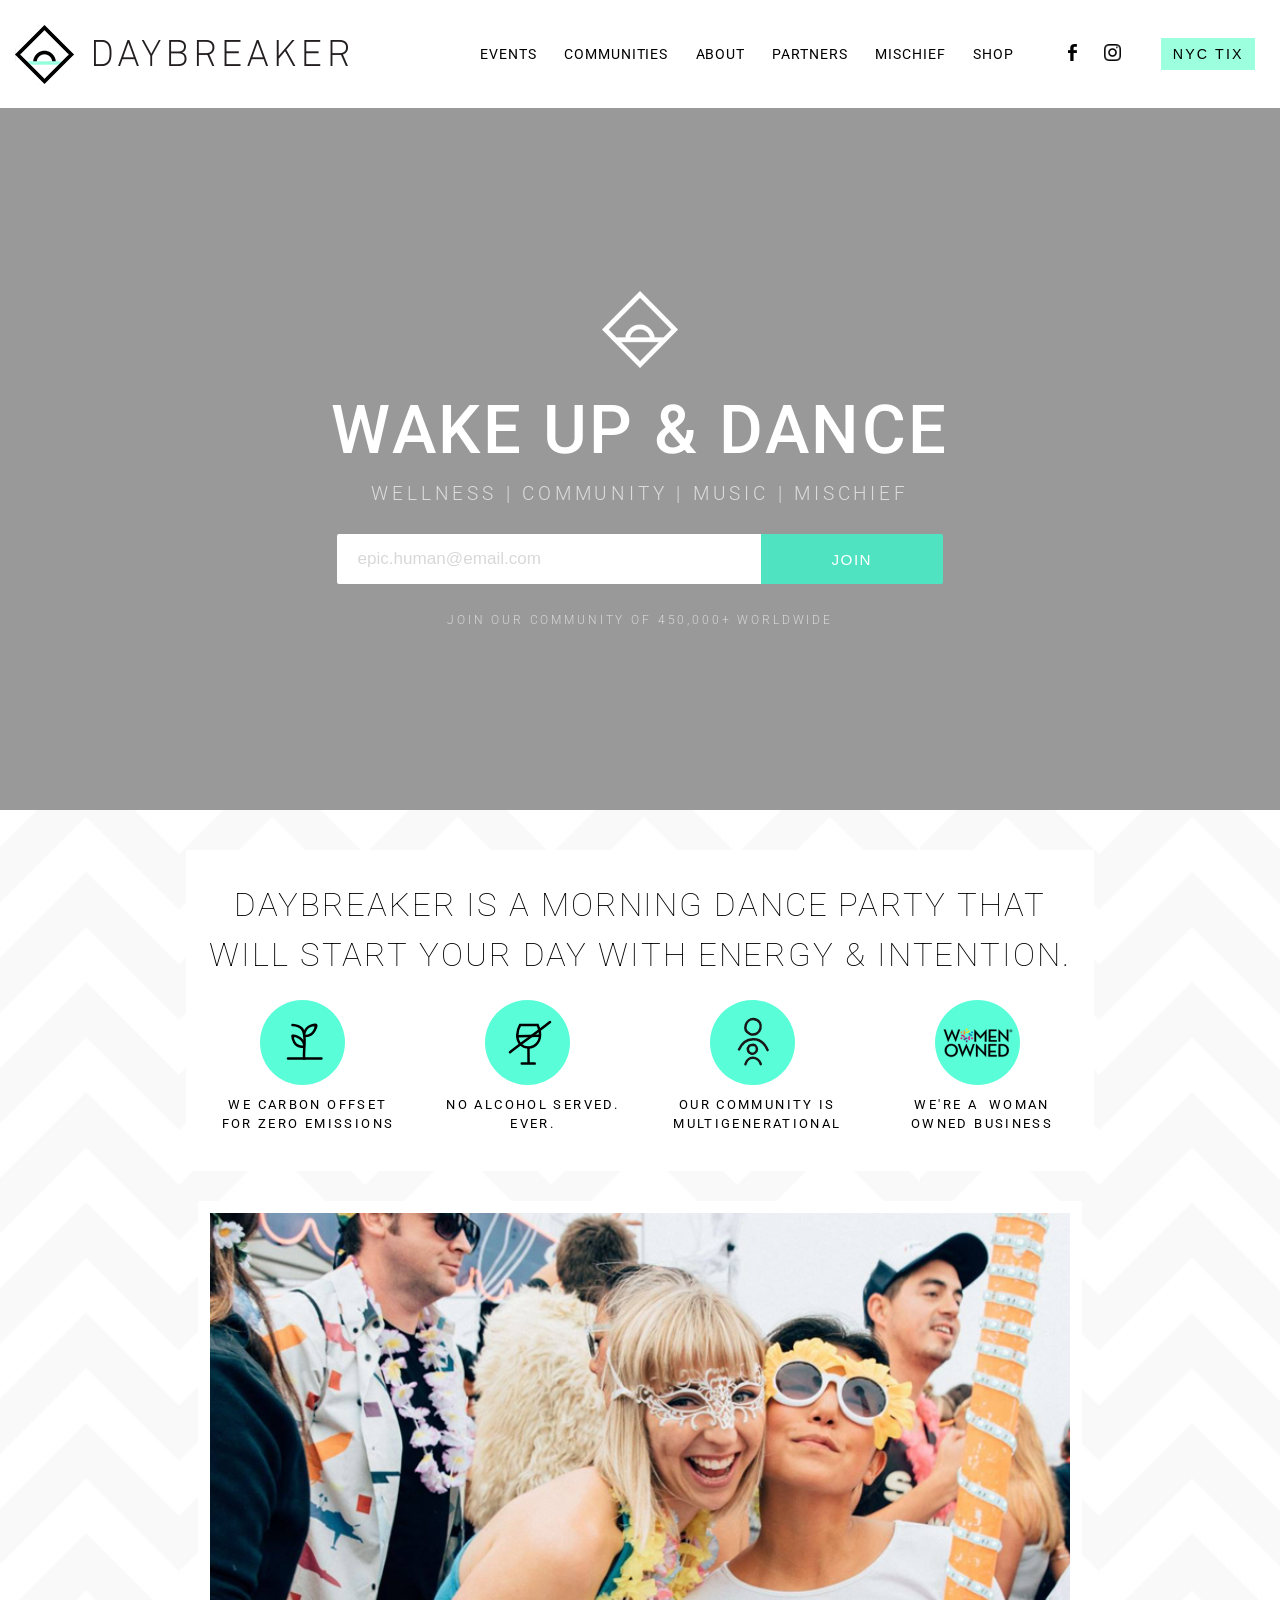
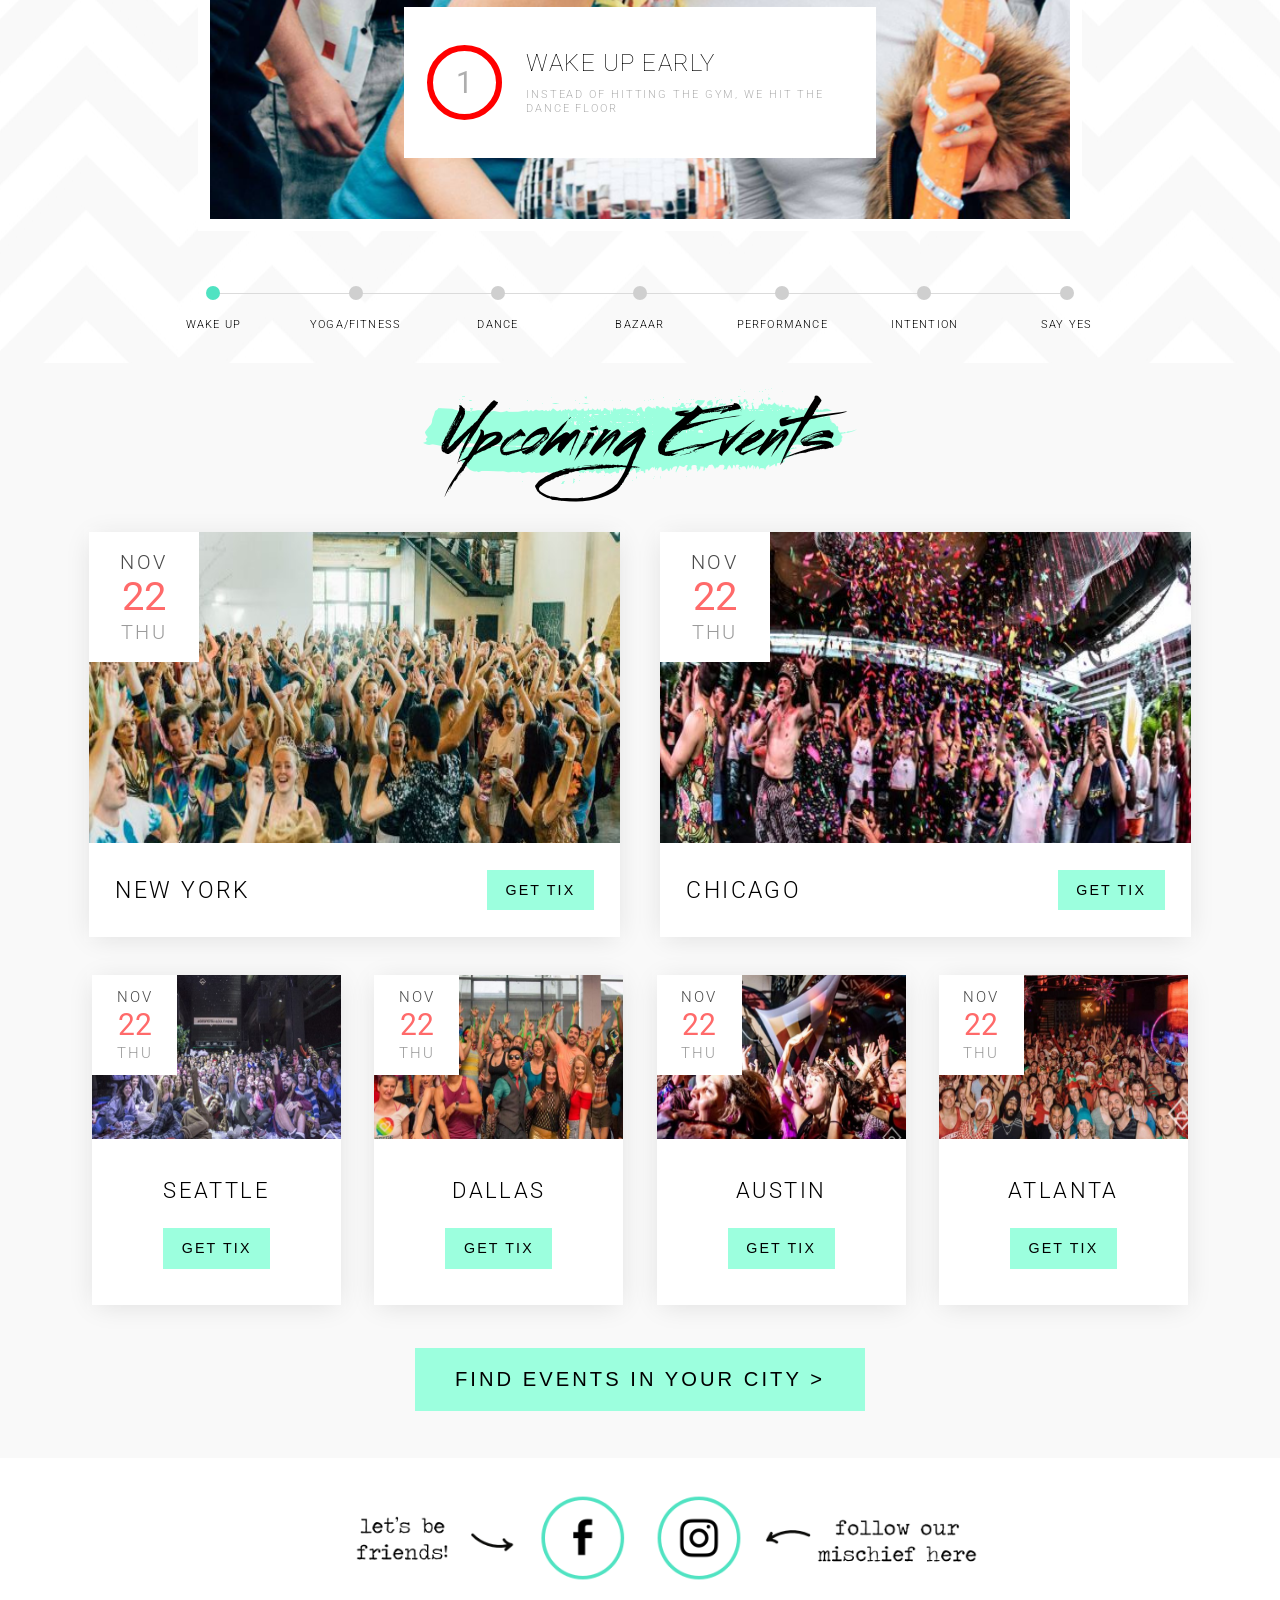
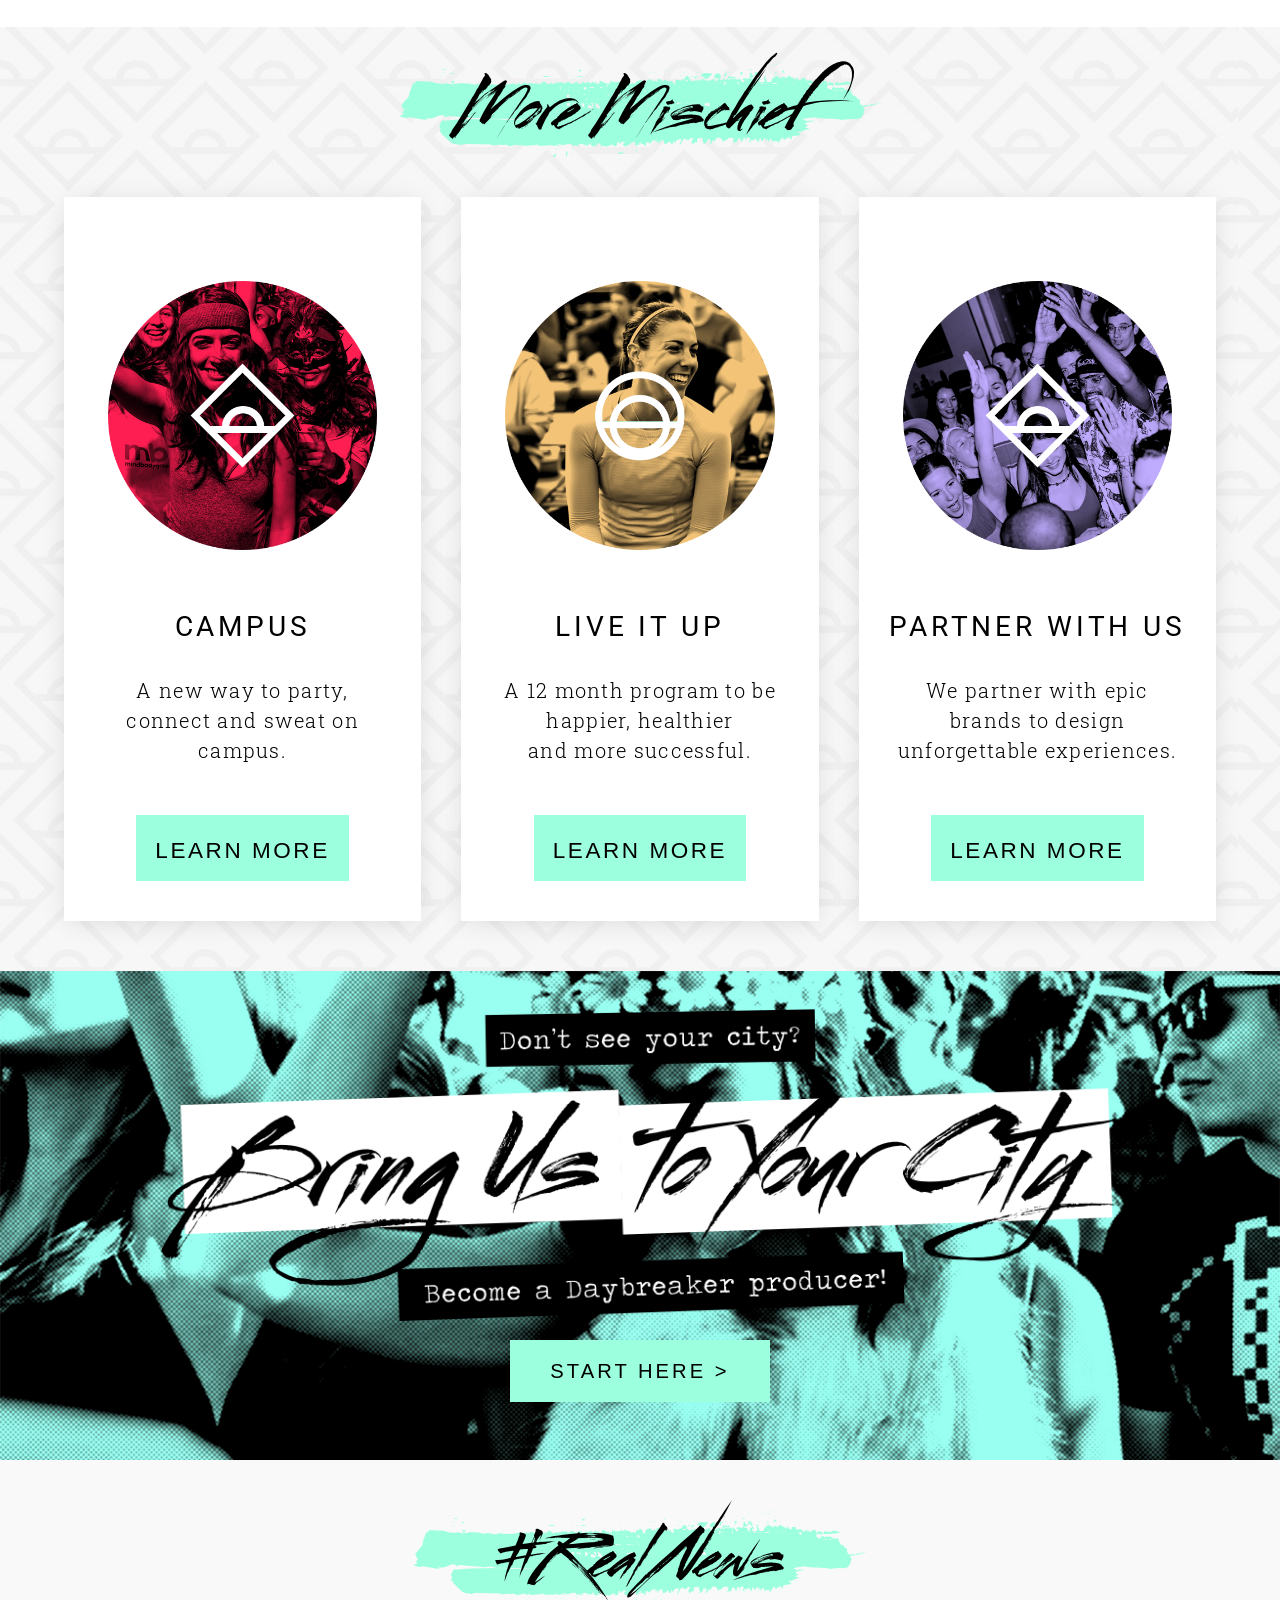
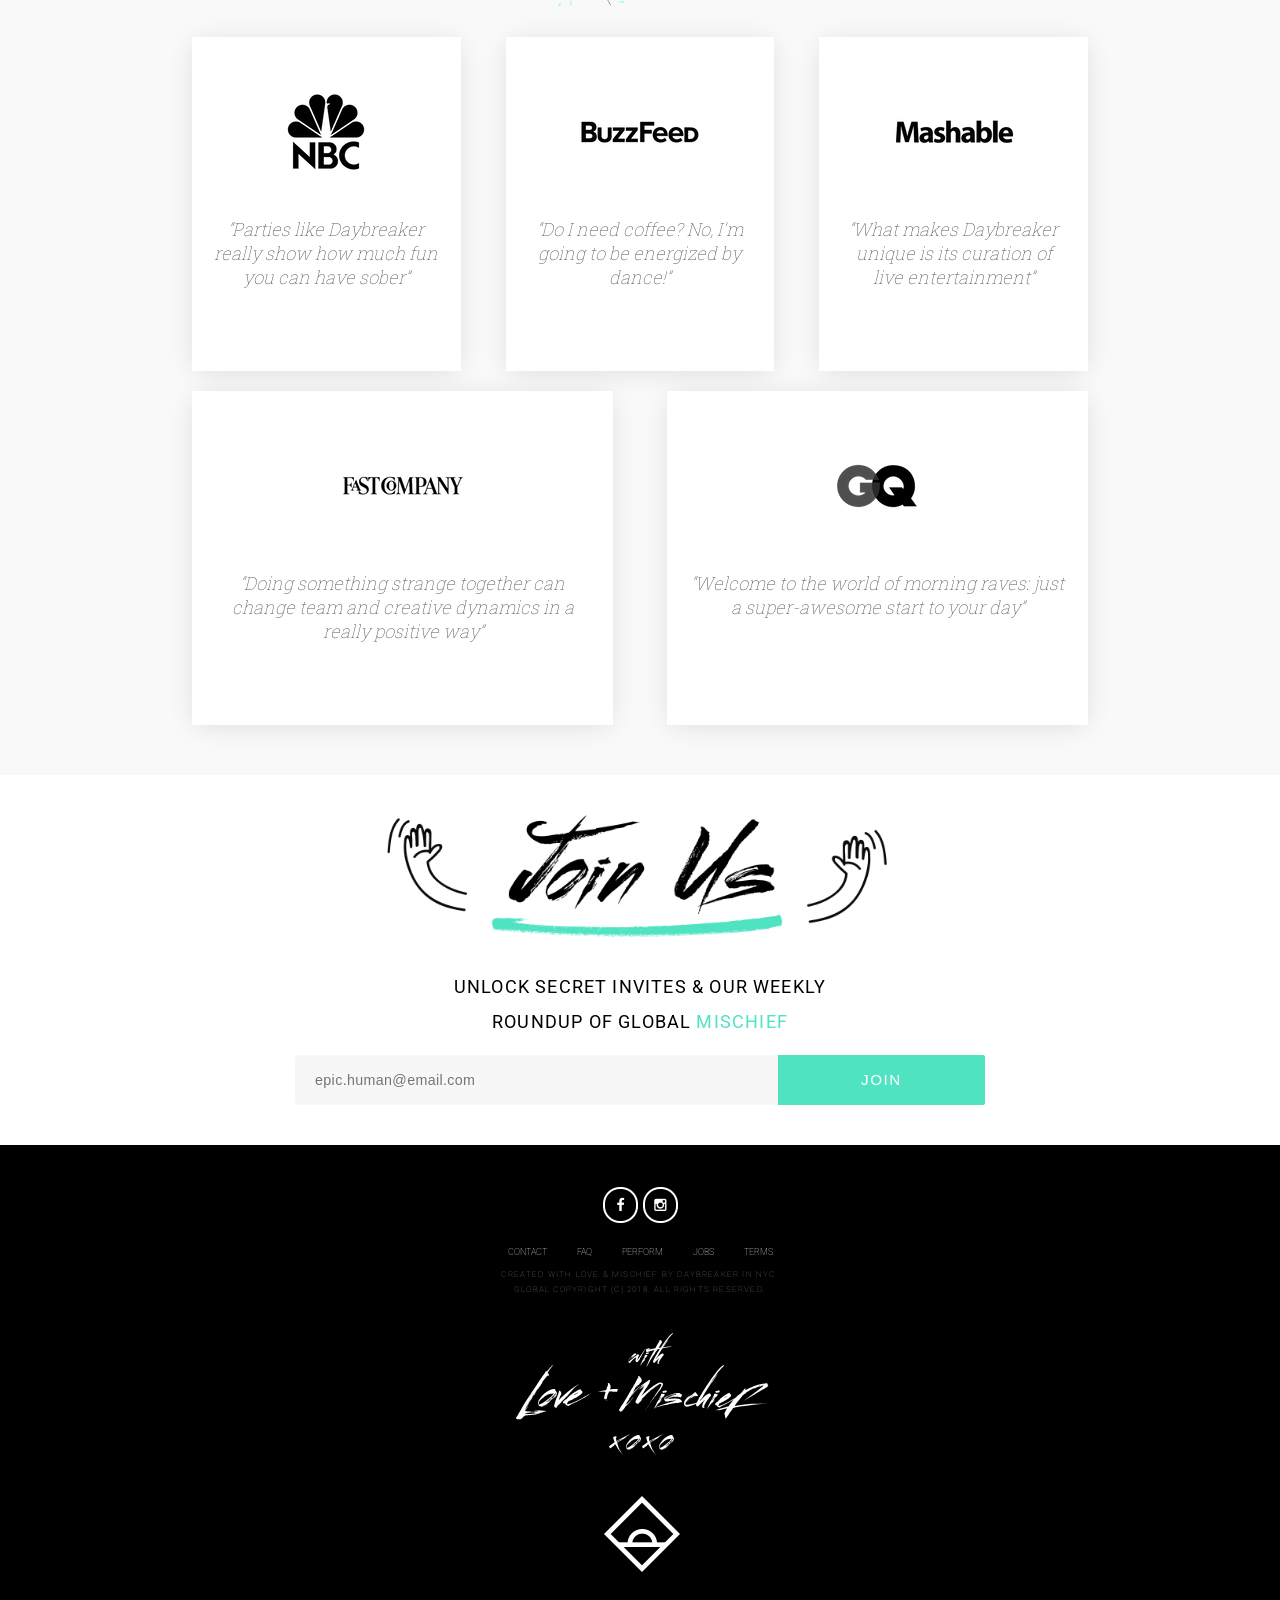
<file: index.html>
<!doctype html>
<html lang="en">
<head>
    <meta charset="UTF-8">
    <meta name="viewport"
          content="width=device-width, user-scalable=no, initial-scale=1.0, maximum-scale=1.0, minimum-scale=1.0">
    <meta http-equiv="X-UA-Compatible" content="ie=edge">
    <title>Home - DAYBREAKER</title>
    <link rel="stylesheet" href="css/rahman-reset.css">
    <link rel="stylesheet" href="css/all.css">
    <link rel="stylesheet" type="text/css" href="slick/slick.css"/>
    <link rel="stylesheet" type="text/css" href="slick/slick-theme.css"/>
    <link rel="stylesheet" href="css/index.css">
    <link rel="stylesheet" href="css/idxevents.css">
    <link rel="stylesheet" href="css/utils.css">
    <link href="https://fonts.googleapis.com/css?family=Roboto:100,100i,300,300i,400,400i,500,500i,700,700i,900,900i" rel="stylesheet">
    <link href="https://fonts.googleapis.com/css?family=Roboto+Slab:100,300,400" rel="stylesheet">
    <link rel="stylesheet" href="css/responsive.css">

    <!--Insert JQuery for nicer syntax and also to handle the slick slider slideshow -->
    <script type="text/javascript" src="jquery-3.3.1.js"></script>
    <script>
        // Queue up the necessary materials for the carousel
        $(document).ready(function(){
            $('.experience-slider').slick({
                autoplay: true,
                arrows: true,
                prevArrow: '<span class="prev"></span>',
                nextArrow: '<span class="next"></span>',
                dots: true
            });
            $('ul.slick-dots li:nth-child(1)').append("<p>Wake&nbsp;Up</p>");
            $('ul.slick-dots li:nth-child(2)').append("<p>Yoga/Fitness</p>");
            $('ul.slick-dots li:nth-child(3)').append("<p>Dance</p>");
            $('ul.slick-dots li:nth-child(4)').append("<p>Bazaar</p>");
            $('ul.slick-dots li:nth-child(5)').append("<p>Performance</p>");
            $('ul.slick-dots li:nth-child(6)').append("<p>Intention</p>");
            $('ul.slick-dots li:nth-child(7)').append("<p>Say&nbsp;Yes</p>");
        });
    </script>
    <script>
        // Add hover swapping to the images under "Let's Be Friends"
        $(document).ready(function(){
            $(".ftr-fb-ico").hover(function() {
                $(this).attr("src","assets/img/fb-ftr-ico-hover.png");
            }, function() {
                $(this).attr("src", "assets/img/fb-ftr-ico.png");
            });
            $(".ftr-ig-ico").hover(function() {
                $(this).attr("src","assets/img/ig-ftr-ico-hover.png");
            }, function() {
                $(this).attr("src", "assets/img/ig-ftr-ico.png");
            });
        });
    </script>
    <script>
        // Add hover swapping to the FB and Insta icons in the footer
        $(document).ready(function(){
            $(".fb-desktop-swap").hover(function() {
                $(this).attr("src","assets/img/fb-hover.png");
            }, function() {
                $(this).attr("src", "assets/img/fb.png");
            });
            $(".ig-desktop-swap").hover(function() {
                $(this).attr("src","assets/img/ig-hover.png");
            }, function() {
                $(this).attr("src", "assets/img/ig.png");
            });
        });
    </script>
</head>
<body>
    <header>
        <img class="header-logo" src="assets/img/daybreaker-logo-full.gif" alt="DAYBREAKER">
        <div class="header-right-container">
            <nav>
                <ul>
                    <li><a href="https://frahman5.github.io/daybreaker-mock/">EVENTS</a></li>
                    <li><a href="https://frahman5.github.io/daybreaker-mock/">COMMUNITIES</a></li>
                    <li><a href="https://frahman5.github.io/daybreaker-mock/">ABOUT</a></li>
                    <li><a href="https://frahman5.github.io/daybreaker-mock/">PARTNERS</a></li>
                    <li><a href="https://frahman5.github.io/daybreaker-mock/">MISCHIEF</a></li>
                    <li><a href="https://frahman5.github.io/daybreaker-mock/">SHOP</li>
                    <li class="header-nav-social-icon"><a href="https://frahman5.github.io/daybreaker-mock/"><img src="assets/img/social-fb-black.png" alt="Facebook Link"></a></li>
                    <li class="header-nav-social-icon"><a href="https://frahman5.github.io/daybreaker-mock/"><img src="assets/img/social-insta-black.png" alt="Instagram Link"></a></li>
                </ul>
            </nav>
            <button><a href="https://frahman5.github.io/daybreaker-mock/">Nyc Tix</a></button>
            <img id="header-mobile-menu" src="assets/img/hamburger_icon_3.png" alt="MENU">
        </div>
    </header>
    <section class="idx-hero p-rel">
         <!--Background video/image -->
        <video muted autoplay="autoplay" title="daybrkr"  loop="loop">
            <source src="https://www.daybreaker.com/wp-content/themes/dybrkr/video/dybrkr.mp4" type="video/mp4">
        </video>
         <!--Splash content -->
        <main class="row-center-center-wrap-flexbox">
            <div class="blk-overlay"></div>
            <div class="splash-container uppercase col-center-center-wrap-flexbox">
                <img src="assets/img/logo-white.png" alt="Daybreaker Logo White">
                <h1>Wake&nbsp;up &&nbsp;dance</h1>
                <h2 id="splashh2">Wellness&nbsp;<span class="splash-h2-vertbar">|</span>&nbsp;Community&nbsp;<span id="splashdetail1break"><br></span><span class="splash-h2-vertbar" id="splashdetailverticalbar">|</span>&nbsp;Music&nbsp;<span class="splash-h2-vertbar">|</span>&nbsp;Mischief</h2>
                <form action="" class="idx-newsletter-form">
                    <input type="email" class="idx-newsletter-form-email idx-hero-newsletter-form-email" title="Enter your email please :)" placeholder="epic.human@email.com">
                    <input type="submit" value="JOIN" class="idx-newsletter-form-btn">
                </form>
                <h3>Join our community of 450,000+ worldwide</h3>
            </div>
        </main>
    </section>
    <section class="slider-section">
        <div class="experience-text">
            <h2>DAYBREAKER&nbsp;IS&nbsp;A&nbsp;MORNING DANCE&nbsp;PARTY&nbsp;THAT WILL&nbsp;START&nbsp;YOUR&nbsp;DAY&nbsp;WITH ENERGY&nbsp;&&nbsp;INTENTION.
            </h2>
            <ul class="experience-text-list">
                <li class="experience-text-list-item">
                    <img src="assets/img/carbon-emissions.svg" alt="">
                    <p>We&nbsp;carbon&nbsp;offset<br>for&nbsp;zero&nbsp;emissions</p>
                </li>
                <li class="experience-text-list-item">
                    <img src="assets/img/noalcoholservedever.svg" alt="">
                    <p>No&nbsp;alcohol&nbsp;served.<br>ever.</p>
                </li>
                <li class="experience-text-list-item">
                    <img src="assets/img/multigenerationalcommunity.svg" alt="">
                    <p>Our&nbsp;community&nbsp;is<br>multigenerational</p>
                </li>
                <li class="experience-text-list-item">
                    <img src="assets/img/womanownedbusiness.png" alt="">
                    <p>We're&nbsp;a&nbsp&nbsp;woman<br>owned&nbsp;business</p>
                </li>
                </div>
            </ul>
        </div>
        <div class="experience-slider">
            <div class="slide">
                <div class="slider-img" id="slide1">
                    <div class="slider-detail">
                        <div class="slider-number">1</div>
                        <div class="slider-content-right">
                            <div class="slider-title">Wake up Early</div>
                            <div class="slider-subtext">Instead&nbsp;of&nbsp;hitting&nbsp;the gym, we hit the dance floor</div>
                        </div>
                    </div>
                </div>
            </div>
            <div class="slide">
                <div class="slider-img" id="slide2">
                    <div class="slider-detail">
                        <div class="slider-number">2</div>
                        <div class="slider-content-right">
                            <div class="slider-title">Yoga Pregame</div>
                            <div class="slider-subtext">1-HR Deep House Yoga or a heart-pumping workout</div>
                        </div>
                    </div>
                </div>
            </div>
            <div class="slide">
                <div class="slider-img" id="slide3">
                    <div class="slider-detail">
                        <div class="slider-number">3</div>
                        <div class="slider-content-right">
                            <div class="slider-title">Epic Dance Party</div>
                            <div class="slider-subtext">Main Event = 2-HR Dance party with epic surprises</div>
                        </div>
                    </div>
                </div>
            </div>
            <div class="slide">
                <div class="slider-img" id="slide4">
                    <div class="slider-detail">
                        <div class="slider-number">4</div>
                        <div class="slider-content-right">
                            <div class="slider-title">Free&nbsp;bevs &&nbsp;Bites</div>
                            <div class="slider-subtext">Coffee, healthy juices, & breakfast treats--no booze :)</div>
                        </div>
                    </div>
                </div>
            </div>
            <div class="slide">
                <div class="slider-img" id="slide5">
                    <div class="slider-detail">
                        <div class="slider-number">5</div>
                        <div class="slider-content-right">
                            <div class="slider-title">Secret&nbsp;Concert</div>
                            <div class="slider-subtext">Soul&nbsp;moving&nbsp;performance by local artists</div>
                        </div>
                    </div>
                </div>
            </div>
            <div class="slide">
                <div class="slider-img" id="slide6">
                    <div class="slider-detail">
                        <div class="slider-number">6</div>
                        <div class="slider-content-right">
                            <div class="slider-title">Set Intentions</div>
                            <div class="slider-subtext">Together, we share an intention and leave connected</div>
                        </div>
                    </div>
                </div>
            </div>
            <div class="slide">
                <div class="slider-img" id="slide7">
                    <div class="slider-detail">
                        <div class="slider-number">7</div>
                        <div class="slider-content-right">
                            <div class="slider-title">Keep saying yes</div>
                            <div class="slider-subtext">See what happens when you keep showing up</div>
                        </div>
                    </div>
                </div>
            </div>
        </div>
    </section>
    <section class="home-events">
        <img class="title-image" src="assets/img/homepage-upcoming-events-header.png" alt="Upcoming Events">
        <div class="home-events-container">
            <div class="large-home-event">
                <div class="card-shadow white-card card-grower p-rel">
                    <div class="box-date events-date-floater">
                        <span class="month-color">Nov</span>
                        <strong class="date-number-color">22</strong>
                        <span class="day-color">Thu</span>
                    </div>
                    <img class="home-events-white-card-image" src="assets/img/upcoming-events-homepage-large-1.jpg" alt="">
                    <div class="card-section text-center city-text-2">
                        <h4 class="city-text">New York</h4>
                        <button><a href="https://frahman5.github.io/daybreaker-mock/">GET TIX</a></button>
                    </div>
                </div>
            </div>
            <div class="large-home-event">
                <div class="card-shadow white-card card-grower p-rel">
                    <div class="box-date events-date-floater">
                        <span class="month-color">Nov</span>
                        <strong class="date-number-color">22</strong>
                        <span class="day-color">Thu</span>
                    </div>
                    <img class="home-events-white-card-image" src="assets/img/upcoming-events-homepage-large-2.jpg" alt="">
                    <div class="card-section text-center city-text-2">
                        <h4 class="city-text">Chicago</h4>
                        <button><a href="https://frahman5.github.io/daybreaker-mock/">GET TIX</a></button>
                    </div>
                </div>
            </div>
            <div class="small-home-event">
                <div class="card-shadow white-card card-grower p-rel">
                    <div class="box-date events-date-floater">
                        <span class="month-color">Nov</span>
                        <strong class="date-number-color">22</strong>
                        <span class="day-color">Thu</span>
                    </div>
                    <img src="assets/img/upcoming-events-homepage-small-1.jpg" alt="" class="home-events-white-card-image">
                    <div class="card-section text-center city-text-2">
                        <h4 class="city-text">Seattle</h4>
                        <button><a href="https://frahman5.github.io/daybreaker-mock/">GET TIX</a></button>
                    </div>
                </div>
            </div>
            <div class="small-home-event">
                <div class="card-shadow white-card card-grower p-rel">
                    <div class="box-date events-date-floater">
                        <span class="month-color">Nov</span>
                        <strong class="date-number-color">22</strong>
                        <span class="day-color">Thu</span>
                    </div>
                    <img src="assets/img/upcoming-events-homepage-small-2.jpg" alt="" class="home-events-white-card-image">
                    <div class="card-section text-center city-text-2">
                        <h4 class="city-text">Dallas</h4>
                        <button><a href="https://frahman5.github.io/daybreaker-mock/">GET TIX</a></button>
                    </div>
                </div>
            </div>
            <div class="small-home-event">
                <div class="card-shadow white-card card-grower p-rel">
                    <div class="box-date events-date-floater">
                        <span class="month-color">Nov</span>
                        <strong class="date-number-color">22</strong>
                        <span class="day-color">Thu</span>
                    </div>
                    <img src="assets/img/upcoming-events-homepage-small-3.jpeg" alt="" class="home-events-white-card-image">
                    <div class="card-section text-center city-text-2">
                        <h4 class="city-text">Austin</h4>
                        <button><a href="https://frahman5.github.io/daybreaker-mock/">GET TIX</a></button>
                    </div>
                </div>
            </div>
            <div class="small-home-event">
                <div class="card-shadow white-card card-grower p-rel">
                    <div class="box-date events-date-floater">
                        <span class="month-color">Nov</span>
                        <strong class="date-number-color">22</strong>
                        <span class="day-color">Thu</span>
                    </div>
                    <img src="assets/img/upcoming-events-homepage-small-4.jpg" alt="" class="home-events-white-card-image">
                    <div class="card-section text-center city-text-2">
                        <h4 class="city-text">Atlanta</h4>
                        <button><a href="https://frahman5.github.io/daybreaker-mock/">GET TIX</a></button>
                    </div>
                </div>
            </div>
        </div>
        <button class="large-button"><a href="https://frahman5.github.io/daybreaker-mock/">Find&nbsp;events in&nbsp;your&nbsp;city&nbsp;></a></button>
    </section>
    <section class="lets-be-friends row-center-center-wrap-flexbox">
        <a href="https://frahman5.github.io/daybreaker-mock/"><img class="mobile-on" src="assets/img/fb-mobile.png" alt=""></a>
        <a href="https://frahman5.github.io/daybreaker-mock/"><img class="mobile-off fb-desktop-swap" src="assets/img/fb.png" alt=""></a>
        <a href="https://frahman5.github.io/daybreaker-mock/"><img class="mobile-on" src="assets/img/ig-mobile.png" alt=""></a>
        <a href="https://frahman5.github.io/daybreaker-mock/"><img class="mobile-off ig-desktop-swap" src="assets/img/ig.png" alt=""></a>
    </section>
    <section class="idx-more-mischief">
        <img class="title-image" src="assets/img/16-Homepage-More%20Mischef-Title-Full.png" alt="More Mischief">
        <div class="idx-mm-container">
            <div class="mm-horizontal-card card-shadow">
                <img src="assets/img/mm_partners_image.png" alt="">
                <div class="mm-horizontal-card-flex-right-container">
                    <h1 class="mm-card-title">Partner with Us</h1>
                    <h2 class="mm-card-subtitle">We partner with epic brands&nbsp;to&nbsp;design unforgettable experiences.</h2>
                    <button class="mm-card-button"><a href="https://frahman5.github.io/daybreaker-mock/">Learn more</a></button>
                </div>
            </div>
            <div class="mm-vert-card card-shadow">
                <img src="assets/img/more-mischief-campus-fix.png" alt="Campus Image">
                <h1 class="mm-card-title">Campus</h1>
                <h2 class="mm-card-subtitle">A new way to party, connect and sweat on campus.</h2>
                <button class="mm-card-button"><a href="https://frahman5.github.io/daybreaker-mock/">Learn more</a></button>
            </div>
            <div class="mm-vert-card card-shadow">
                <img src="assets/img/More-Mischief-Live-it-up_logo-fix.png" alt="Campus Image">
                <h1 class="mm-card-title">Live it Up</h1>
                <h2 class="mm-card-subtitle">A&nbsp;12&nbsp;month program&nbsp;to&nbsp;be happier,&nbsp;healthier and&nbsp;more successful.</h2>
                <button class="mm-card-button"><a href="https://frahman5.github.io/daybreaker-mock/">Learn more</a></button>
            </div>
            <div class="mm-vert-card card-shadow">
                <img src="assets/img/mm_partners_image.png" alt="">
                <h1 class="mm-card-title">Partner with Us</h1>
                <h2 class="mm-card-subtitle">We&nbsp;partner&nbsp;with&nbsp;epic brands&nbsp;to&nbsp;design unforgettable experiences.</h2>
                <button class="mm-card-button"><a href="https://frahman5.github.io/daybreaker-mock/">Learn more</a></button>
            </div>
        </div>
    </section>
    <section class="idx-bring-us-to-your-city">
        <img class="title-image" src="assets/img/bring-us-to-your-city.png" alt="">
        <button class="large-button"><a href="https://frahman5.github.io/daybreaker-mock/">Start Here > </a></button>
    </section>
    <section class="idx-real-news">
        <img src="assets/img/index-real-news-title-image.png" alt="" class="title-image">
        <div class="idx-rn-container">
            <div class="rn-row-1-card card-shadow">
                <img class="rn-card-image" src="assets/img/nbc-logo.png" alt="">
                <blockquote class="rn-card-bq">Parties like Daybreaker really show how much fun you can have sober</blockquote>
            </div>
            <div class="rn-row-1-card card-shadow">
                <img class="rn-card-image" src="assets/img/buzzfeed-logo.png" alt="">
                <blockquote class="rn-card-bq">Do I need coffee? No, I'm going to be energized by dance!</blockquote>
            </div>
            <div class="rn-row-1-card card-shadow">
                <img class="rn-card-image" src="assets/img/mashable-logo.png" alt="">
                <blockquote class="rn-card-bq">What makes Daybreaker unique is its curation of live entertainment</blockquote>
            </div>
            <div class="rn-row-2-card card-shadow">
                <img class="rn-card-image" src="assets/img/fast-company.png" alt="">
                <blockquote class="rn-card-bq">Doing something strange together can change team and creative dynamics in a really positive way</blockquote>
            </div>
            <div class="rn-row-2-card card-shadow">
                <img class="rn-card-image" src="assets/img/gq-logo.png" alt="">
                <blockquote class="rn-card-bq">Welcome to the world of morning raves: just a super-awesome start to your day</blockquote>
            </div>
        </div>
    </section>
    <section class="idx-join-us">
        <div class="pre-ftr-container">
            <img class="title-image" src="assets/img/join-us.png" alt="">
            <p>Unlock&nbsp;secret&nbsp;invites&nbsp;&&nbsp;our&nbsp;weekly<br>roundup&nbsp;of&nbsp;global&nbsp;<span>mischief</span></p>
            <form action="" class="idx-newsletter-form">
                <input type="email" class="idx-newsletter-form-email idx-preftr-newsletter-form-email" title="Enter your email please :)" placeholder="epic.human@email.com">
                <input type="submit" value="JOIN" class="idx-newsletter-form-btn">
            </form>
        </div>
    </section>
    <footer>
        <div class="ftr-flex-container">
            <div class="ftr-social-icons">
                <a href="https://frahman5.github.io/daybreaker-mock/"><img src="assets/img/fb-ftr-ico.png" alt="" class="ftr-fb-ico"></a>
                <a href="https://frahman5.github.io/daybreaker-mock/"><img src="assets/img/ig-ftr-ico.png" alt="" class="ftr-ig-ico"></a>
            </div>
            <ul class="ftr-nav">
                <li>Contact</li>
                <li>FAQ</li>
                <li>Perform</li>
                <li>Jobs</li>
                <li>Terms</li>
            </ul>
            <p>Created&nbsp;with&nbsp;love&nbsp;&&nbsp;mischief&nbsp;by&nbsp;daybreaker&nbsp;in&nbsp;nyc.<br>Global&nbsp;copyright&nbsp;(c)&nbsp;2018.&nbsp;All&nbsp;Rights&nbsp;Reserved.</p>
            <img class="ftr-logo-1" src="assets/img/footer-logo-1.png" alt="">
            <img class="ftr-logo-2" src="assets/img/footer-logo-2.png" alt="">
        </div>
    </footer>

    <!--Insert slick.js library to handle slider in "slider-section"-->
    <script type="text/javascript" src="slick/slick.js"></script>
</body>
</html>
</file>
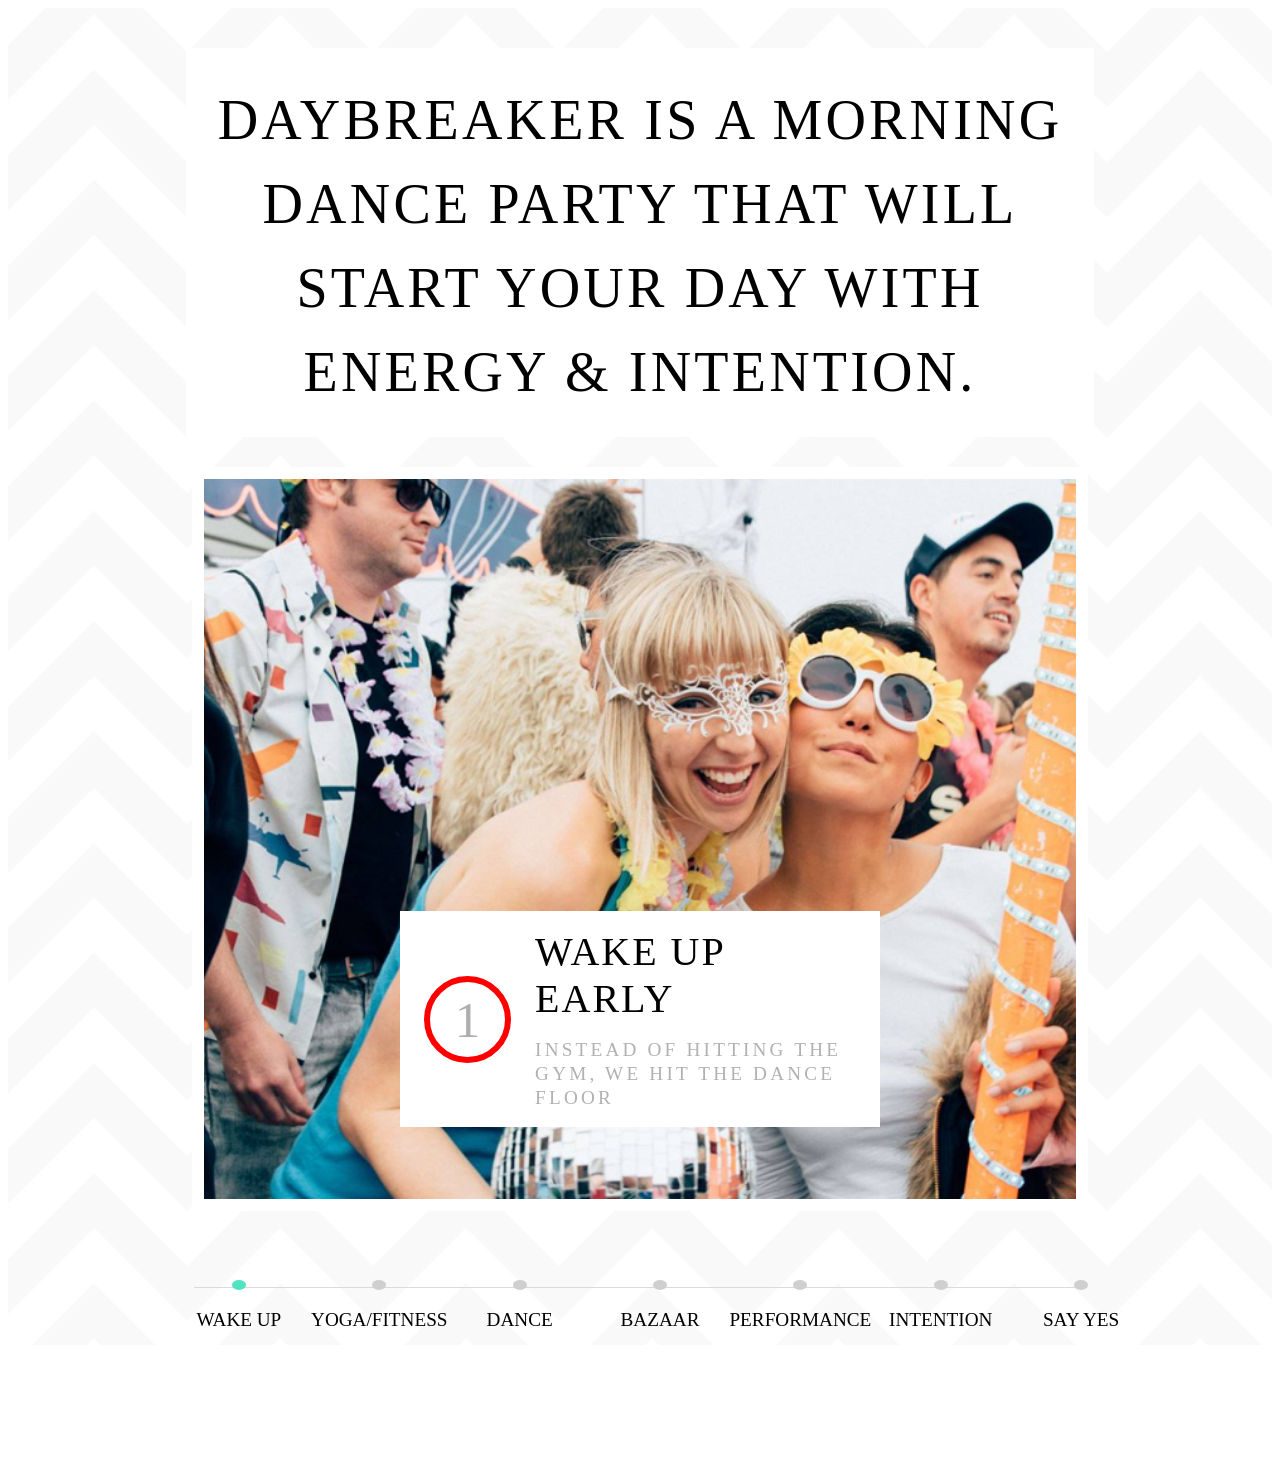
<file: carousel.html>
<!doctype html>
<html lang="en">
<head>
    <meta charset="UTF-8">
    <meta name="viewport"
          content="width=device-width, user-scalable=no, initial-scale=1.0, maximum-scale=1.0, minimum-scale=1.0">
    <meta http-equiv="X-UA-Compatible" content="ie=edge">
    <title>Document</title>
    <link rel="stylesheet" type="text/css" href="slick/slick.css"/>
    <link rel="stylesheet" type="text/css" href="slick/slick-theme.css"/>
    <link rel="stylesheet" href="css/index.css">

    <script type="text/javascript" src="jquery-3.3.1.js"></script>
    <script>
        $(document).ready(function(){
            $('.experience-slider').slick({
                // autoplay: true,
                autoplay: false,
                arrows: true,
                prevArrow: '<span class="prev"></span>',
                nextArrow: '<span class="next"></span>',
                dots: true
        });
            $('ul.slick-dots li:nth-child(1)').append("<p>Wake&nbsp;Up</p>");
            $('ul.slick-dots li:nth-child(2)').append("<p>Yoga/Fitness</p>");
            $('ul.slick-dots li:nth-child(3)').append("<p>Dance</p>");
            $('ul.slick-dots li:nth-child(4)').append("<p>Bazaar</p>");
            $('ul.slick-dots li:nth-child(5)').append("<p>Performance</p>");
            $('ul.slick-dots li:nth-child(6)').append("<p>Intention</p>");
            $('ul.slick-dots li:nth-child(7)').append("<p>Say&nbsp;Yes</p>");
            console.log(slickdotshtml);
        });
    </script>
</head>
<body>
<div class="slider-section">
    <div class="experience-text">
        <h2>DAYBREAKER IS A MORNING DANCE PARTY THAT
            WILL START YOUR DAY WITH ENERGY & INTENTION.</h2>
    </div>
    <div class="experience-slider">
        <div class="slide">
            <div class="slider-img" id="slide1">
                <div class="slider-detail">
                    <div class="slider-number">1</div>
                    <div class="slider-content-right">
                        <div class="slider-title">Wake up Early</div>
                        <div class="slider-subtext">Instead of hitting the gym, we hit the dance floor</div>
                    </div>
                </div>
            </div>
        </div>
        <div class="slide">
            <div class="slider-img" id="slide2">
                <div class="slider-detail">
                    <div class="slider-number">2</div>
                    <div class="slider-content-right">
                        <div class="slider-title">Yoga Pregame</div>
                        <div class="slider-subtext">1-HR Deep House Yoga or a heart-pumping workout</div>
                    </div>
                </div>
            </div>
        </div>
        <div class="slide">
            <div class="slider-img" id="slide3">
                <div class="slider-detail">
                    <div class="slider-number">3</div>
                    <div class="slider-content-right">
                        <div class="slider-title">Epic Dance Party</div>
                        <div class="slider-subtext">Main Event = 2-HR Dance party with epic surprises</div>
                    </div>
                </div>
            </div>
        </div>
        <div class="slide">
            <div class="slider-img" id="slide4">
                <div class="slider-detail">
                    <div class="slider-number">4</div>
                    <div class="slider-content-right">
                        <div class="slider-title">Free bevs & Bites</div>
                        <div class="slider-subtext">Coffee, healthy juices, & breakfast treats--no booze :)</div>
                    </div>
                </div>
            </div>
        </div>
        <div class="slide">
            <div class="slider-img" id="slide5">
                <div class="slider-detail">
                    <div class="slider-number">5</div>
                    <div class="slider-content-right">
                        <div class="slider-title">Secret Concert</div>
                        <div class="slider-subtext">Soul moving performance by local artists</div>
                    </div>
                </div>
            </div>
        </div>
        <div class="slide">
            <div class="slider-img" id="slide6">
                <div class="slider-detail">
                    <div class="slider-number">6</div>
                    <div class="slider-content-right">
                        <div class="slider-title">Set Intentions</div>
                        <div class="slider-subtext">Together, we share an intention and leave connected</div>
                    </div>
                </div>
            </div>
        </div>
        <div class="slide">
            <div class="slider-img" id="slide7">
                <div class="slider-detail">
                    <div class="slider-number">7</div>
                    <div class="slider-content-right">
                        <div class="slider-title">Keep saying yes</div>
                        <div class="slider-subtext">See what happens when you keep showing up</div>
                    </div>
                </div>
            </div>
        </div>
    </div>
</div>
<script type="text/javascript" src="slick/slick.js"></script>
</body>
</html>
</file>
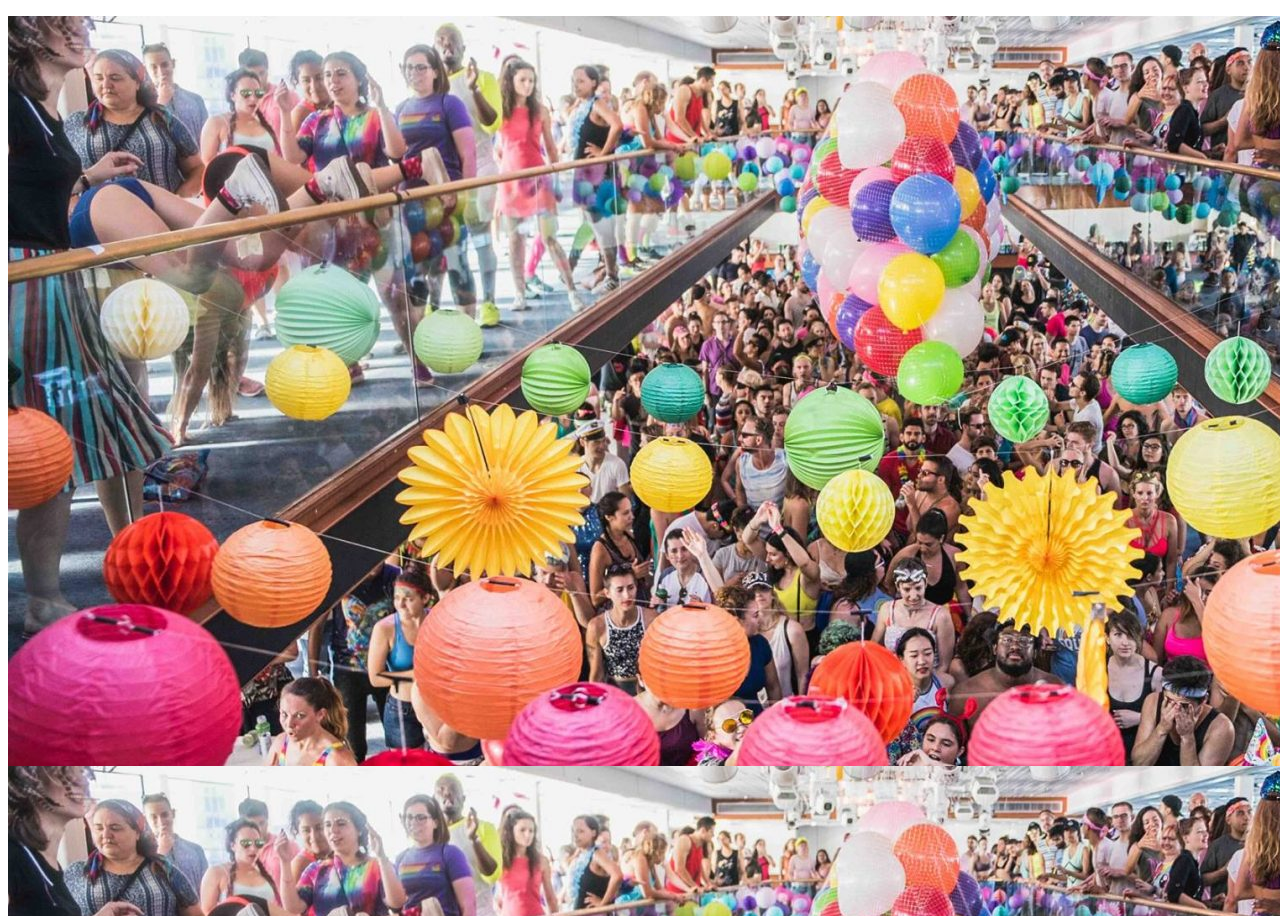
<file: test.html>
<!doctype html>
<html lang="en">
<head>
    <meta charset="UTF-8">
    <meta name="viewport"
          content="width=device-width, user-scalable=no, initial-scale=1.0, maximum-scale=1.0, minimum-scale=1.0">
    <meta http-equiv="X-UA-Compatible" content="ie=edge">
    <title>Document</title>
    <link rel="stylesheet" href="test.css">
</head>
<body>
<section class="home-hero">
    <p></p>
</section>
</body>
</html>
</file>
<file: css/all.css>
/* As the screen width increases, gradually increase root font size from 8px to 16px */
br {
    margin: 0 0;
    padding: 0 0;
    height: 0rem;
}
a:link { /* Essentially means a[href], or that the link actually goes somewhere */
    color: black;
    text-decoration: none;
}
a:visited {
    color: black;
}
a:hover {
    color: #37e3c8;
}
a:active {
    color: #37e3c8;
}
html {
    font-size: 8px;
    font-family: roboto, sans-serif;
    position: relative;
}
html /deep/ * { min-width: 0; min-height: 0; }
@media screen and (min-width:48em) {
    html {
        font-size: 9px;
    }
}
@media screen and (min-width:64.0625em) {
    html {
        font-size: 9.5px
    }
}
@media screen and (min-width:80.0625em) {
    html {
        font-size: 10px
    }
}
@media screen and (min-width:90.0625em) {
    html {
        font-size: 14px
    }
}
@media screen and (min-width:120em) {
    html {
        font-size: 16px
    }
}

/* Root Button Styling Across website */
button {
    background-color: #9cffde;
    text-transform: uppercase;
    letter-spacing: .15em;
}
button:hover {
    background-color: #000000;
    color: #9cffde;
}

/* Text root styles */
h1 {
    font-size: 3.5rem;
    font-weight: 400;
    letter-spacing: 1.75px;
    line-height: 3rem;
    color: white;

    margin-bottom: 3rem;

}
h2 {
    font-size: 3vw;
    font-weight: 300;           /* 300 is carefulyl chosen to look good on both chrome and safari. at 200, it's perfect on chrome but too light on safari */
    letter-spacing: .4rem;
    line-height: 2.5rem;
    color: #DCDCDC;

    margin-bottom: 3rem;
}
h3 {
    font-size: 2.5vw;
    font-weight: 300;           /* See note on h2 font-weight */
    letter-spacing: .3rem;
    color: #D8D8D8;

    margin-top: 3rem;
}
p {
    font-size: 1.875rem;
    letter-spacing: .125rem;
    line-height: 2;
}
@media (max-width: 29.975em) {
    p {
        font-size: 1.5625rem;
    }
}
/********************* Header **************************/
header {
    /* Position, size, color */
    position: fixed; top: 0; z-index: 100; /* Make it sticky to the top of the screen */
    width: 100vw;                          /* Leave height to responsive.css */
    background-color: white;

    /* Alignment */
    display: flex; flex-flow: row nowrap; justify-content: space-between; align-items: center;
}
    /*** Header Logo ***/
    /* As the screen gets bigger, make the logo bigger */
.header-logo {
    width: 42vw;
    margin-left: 15px;
}
@media (min-width: 600px) {
    .header-logo {
        width: 339px;
        max-height: 75%;
    }
}
    /* Hold Nav + Tix button in a container so we can lay them out together using flexbox */
.header-right-container {
    /* Size it right for small screens */
    width: 180px;

    /* Align the nav and Tix button appropriately */
    display: flex; flex-flow: row nowrap; justify-content: space-between; align-items: center;

    letter-spacing: 0.1rem;
}
.header-right-container > nav {
    display: none;
}
/* Up till 1024 px, we show mobile menu. Up till 1024px, enable hover dropdown effect */
@media (max-width: 1000px) {
    div.header-right-container:hover > nav {
        display: block;
        position: absolute;
        height: fit-content;
        left: 0; right: 0;
        background: #F6F6F6;

    }
    div.header-right-container:hover > nav > ul {
        flex-direction: column;
        font-size: 2.2rem; font-weight: 300;
        text-align: center;
    }
    div.header-right-container:hover > nav > ul > li > a {
        /*border: 1px solid red;*/
        position: absolute;
        top: 0; left: 0; bottom: 0; right: 0;
        vertical-align: middle;
        display: flex; justify-content: center; align-items: center;
        margin: auto 0;
        width: 100vw;
    }

    div.header-right-container:hover > nav > ul > li {
        padding: 20px 0;
        position: relative;
        height: 10vh;
        border-bottom: 1px solid #DBDBDB;
    }
    div.header-right-container:hover > nav > ul > li:hover {
        background-color: #eaeaea;
    }

    div.header-right-container:hover > nav > ul > li.header-nav-social-icon {
        display: none;
    }
    div.header-right-container:hover > img {
        background: #F6F6F6;
    }
}

    /* At small screen sizes, we go hamburger menu, not full nav */
.header-right-container > button {
    /* Look&Feel, size */
    letter-spacing: .15em;
    width: 90px; height: 30px;
    font-size: 1.5rem;

    /* Positioning */
    margin-left: 13px; margin-right: 13px;
}
    /* At 1000 pixels, swap out the hamburger icon for a full fledged nav */
@media (min-width: 1000px) {
    #header-mobile-menu { display: none; }
    .header-right-container { width: 800px; /* Trial and Error */ }
    .header-right-container > nav {
        display: inline-block;
        width: 90%;
    }
    .header-right-container > nav > ul {
        /* Take up the entire nav container */
        width: 100%;

        /* Line up the nav elements */
        display: flex; flex-flow: row nowrap; justify-content: space-between; align-items: center;

        font-size: 1.5rem;
    }
    /* Put social nav icons to the left for spacing reasons */
    .header-nav-social-icon {
        order: -1; /
    }
    .header-nav-social-icon > a > img {
        display: none; /* Don't display. Screen still too small */
        height: 1.8rem;
    }
    .header-right-container > button {
        height: 32px;
        width: 105px;
        margin-right: 25px;
        margin-left: 40px;

        font-size: 1.5rem;
    }
}
@media (min-width: 1180px) {
     /* Bring in the social icons */
    .header-nav-social-icon {
        order: 10; /* Put them back on the right */
    }
    .header-nav-social-icon > a > img {
        display: inline-block; /* Display them */
    }
}
/* Decrease the size of nav links, icons, and button at large screen sizes */
@media (min-width: 1440px) {
    .header-right-container > button {
        font-size: 1.1rem;
    }
    .header-nav-social-icon > img {
        height: 1.4rem;
    }
    .header-right-container > nav > ul {
        font-size: 1.2rem;
    }
}
#header-mobile-menu {
    height: 10vh;
    width: 54px; /* Width + L/R padding carefully calibrated */
    padding: 2vh 13px 2vh 13px;
    border-left: 1px solid #e3e3e3;
}

/***************************** NEWSLETTER FORMS *****************************/
.idx-newsletter-form {
    height: 50px; width: 98%;

    display: flex; justify-content: center; flex-flow: row nowrap;
}
.idx-newsletter-form-email {
    width: 70%;
    border-bottom-left-radius: 2px; border-top-left-radius: 2px;

    font-size: 1.8rem; font-weight: 100; color: red;
    padding-left: 20px;
}
.idx-preftr-newsletter-form-email {
    background-color: #F7F7F7;
    color: #9B9B9B; font-size: 1.5rem; letter-spacing: 0.038rem;
}
.idx-newsletter-form-email:focus, .idx-newsletter-form-btn:focus {
    outline: none
}
.idx-hero-newsletter-form-email::placeholder {
    color: #D8D8D8;
}
.idx-newsletter-form-btn {
    background-color: #50e3c2;
    text-transform: uppercase;
    letter-spacing: .1em; font-weight: 400; font-size: 1.6rem;

    width: 30%;
    color: white;

    border-bottom-right-radius: 2px; border-top-right-radius: 2px;
}
.idx-newsletter-form-btn:hover { background-color: #000000; }

/********************* Footer **************************/
footer {
    background-color: black;
    padding: 40px 0;
}
.ftr-flex-container {
    display: flex;
    flex-flow: column nowrap;
    justify-content: center;
    align-items: center;

    text-align: center;
}
.ftr-social-icons {
    margin-bottom: 10px;
}
.ftr-social-icons > img {
    margin: 0 5px;
    width: 3.5rem; height: 3.5rem;
}
.ftr-nav {
    display: flex;
    flex-flow: row nowrap;
    justify-content: space-between;
    align-items: center;

    color: white;
    text-transform: uppercase;
}
.ftr-nav > li {
    color: white;
    padding: 10px 15px;
    font-size: 9px; font-weight: 100;
}
footer p {
    text-transform: uppercase; color: #828282;
    font-size: .8rem; font-weight: 100; letter-spacing: .125rem;
}
.ftr-logo-1 {
    margin-top: 30px; margin-bottom: 0px;
}
</file>
<file: css/index.css>
/**************************** ALL INDEX ****************************************/
.title-image {
    margin: 0 auto;
    display: block;
    max-width: 75%;
}

/******************************  HERO ******************************************/
.idx-hero {
    /* Bckground */
    background-image: url("../assets/img/dybrkr_home_background_image.jpg"); background-size: cover;
    background-repeat: no-repeat; background-position: center;

    /* Sizing */
    width: 100vw; height: 70vh;
}
    /*********** VIDEO ***********/
/* At the smallest screen sizes, we use a background image, no video. At 760px, we
switch to the video. At 1280px, we fix the height of the video so that it doesn't
grow outside of its container in an attempt to preserve its aspect ratio. */
.idx-hero > video { display: none; }
@media (min-width: 760px) {
    .idx-hero > video {
        width: 100vw; display: block;
        object-fit: fill; object-position: center;
    }
    .idx-hero {
        background-image: none;
        /* Take up however much space it needs for content, and no more.
        This ensures you don't have weird mismatches when the video is
        shorter than the full viewport height (minus the header) due to
        its fixed aspect ratio */
        height: auto;
    }
}
@media (min-width: 1280px) {
    .idx-hero > video {
        /* Set height to 90vh so that video + header equals 100vh */
        height: 90vh;
    }
}

    /********** MAIN HERO; HERO AT SMALL SCREEN SIZES *********************/
/* The purpose of the <main> container is to hold the necessary space to properly
center the splash content */
.idx-hero > main {
    /* Occupy the entire below-nav/above-the-fold space */
    position: absolute;
    left: 0; right: 0; bottom: 0; /* Leave top to responsive.css, since it's determined by height of header */
}
/* Center items horizontally within the splash area */
.splash-container {
    position: absolute; /* Draw this OVER blk-overlay, rather than after it */
    text-align: center; /* For when text wraps to a second line */
}
.splash-container > img {
    width: 12vw; margin-bottom:4rem;
}
#splashdetail1break {
    display: inline; /* At smaller screen sizes, there should be a line break */
}
#splashdetailverticalbar {
    display: none; /* When detail 1 on two lines, don't display this bar */
}
#form-standin-homepage {
    padding: 20px 100px;
    background-color: white;
    max-width: 90%;
}

    /*** HERO AT MIDDLE TO LARGE SCREEN SIZES **/
@media (min-width: 700px) {
    .splash-container > img {
        width: 6vw;
        margin-bottom: 3rem;
    }
    h1 {
        font-size: 7rem; font-weight: 500; letter-spacing: 2.5px; line-height: 1;
        margin-bottom: 2rem;
    }
    h2 { font-size: 2rem; }
    h3 { font-size: 1.25rem; }
    #splashdetail1break { display: none; /* At larger screen sizes, no line break here */ }
    #splashdetailverticalbar { display: inline; /* At larger screen sizes, display this seperator */ }
    .splash-h2-vertbar { vertical-align: text-top; }
    #form-standin-homepage { padding: 20px 300px; }
}

/*********************** LET'S BE FRIENDS *************************************/
.lets-be-friends { padding: 1vw; }
.lets-be-friends img { height: 18vw; }
.mobile-off { display: none; }
.mobile-on { margin: 0 5px; }
@media (min-width: 736px) {
    .mobile-off { display: inline-block; }
    .mobile-on { display: none; }
    .lets-be-friends img { height: 11vw; }
}

/*********************** MORE MISCHIEF *************************************/
    /* Basic sizing of section relative to other sections. Background */
.idx-more-mischief {
    background-image: url("../assets/img/mm-section-bg.jpg");

    /* Put some space between this section and the ones below and above it */
    padding-top: 25px; padding-bottom: 50px;
}
    /* Flexbox Container for cards */
.idx-mm-container {
    display: flex;
    flex-flow: row wrap;
    align-items: center;
    justify-content: space-between;

    width: 90%;
    margin: 20px auto 0px auto;
}
    /* Basic styling for the horizontal and vertical card containers */
.mm-horizontal-card {
    display: flex;
    justify-content: space-evenly;
    align-items: center;
    flex-flow: row wrap;

    background: white;
    text-align: center;
    padding-bottom: 10px;
}
.mm-horizontal-card-flex-right-container {
    padding: 20px 0;
    width: 55%;
    margin-right: -5%;
}
.mm-vert-card {
    width: 47%;
    margin-top: 20px;
    padding: 40px 0;
    text-align: center;
    background-color: white;
}
    /* Basic styling for the h1, h2, button and img elements in horizontal and vertical cards */
.mm-vert-card > img, .mm-horizontal-card > img {
    width: 17vh;
    height: 17vh;
    margin-bottom: 10px;
}
h1.mm-card-title {
    color: black;
    font-size: 5.4vw; font-weight: 400;
    letter-spacing: .3vw; text-transform: uppercase; line-height: 1.5;
    margin-bottom: 0;
}
h2.mm-card-subtitle {
    font-family: 'Roboto Slab', serif; font-weight: 300; font-size: 1.8rem; color: black;
    letter-spacing: .1vw; line-height: 1.5;
    padding: 0 3vw; margin-top: 10px; margin-bottom: 10px;
    display: flex; flex-direction: row; justify-content: center; /* centers the text better than text-align */
}
button.mm-card-button {
    font-size: 1.7vh; font-weight: 400;
    padding: 1.5vh 3.5vw 1.5vh;
    letter-spacing: .2vw;
}
    /* At smaller screen sizes, don't show the 3rd vertical card */
.idx-mm-container div:nth-child(4) {
    display: none;
}
    /****** the details *******/
    /* Use a series of MQs to set the min-height for detail text s.t
    - each card remains equally sized at all screen widths
    - the distance from the button to the detail text doesn't get too big.
     */
.mm-vert-card > h2.mm-card-subtitle {
    min-height: 120px;
}

    /* At 736px, switch up the layout and adjust styles as needed */
@media (min-width: 736px) {
    /* Swap the horizontal card for a third vertical card */
    .mm-horizontal-card {
        display: none;
    }
    .idx-mm-container div:nth-child(4) {
        display: block;
    }
    .mm-vert-card {
        width: 31%;
    }

    /* Adjust the image, h1, h2, and button styles accordingly */
    .mm-vert-card > img {
        width: 100%;
        height: auto;

        padding: 44px;
    }
    h1.mm-card-title {
        font-size: 2.2vw;
        margin-bottom: 3vh;
    }
    button.mm-card-button {
        font-size: 2.5vh;
        padding: 2.5vh 1.5vw 1.9vh;
    }
}
@media (min-width: 1024px) {
    .mm-vert-card > h2.mm-card-subtitle {
        font-size: 20px;
        min-height: 130px;
    }
}

/*********************** Bring us to your city *************************************/
.idx-bring-us-to-your-city {
    background-image: url("../assets/img/Producer-section-background-img.jpg");
    background-size: cover;
    padding: 3vw 0;

    text-align: center; /* to center the main CTA button */
}

/*********************** Real News ,*************************************/
    /* Basic background color and setup */
.idx-real-news {
    background-color: rgb(249, 249, 249);
    padding: 40px 0;
}
    /* Flex container for cards */
.idx-rn-container {
    display: flex;
    flex-flow: row wrap;
    justify-content: space-between;
    align-items: center;

    width: 70%;
    margin: 0 auto;
    margin-top: 20px;
    text-align: center;

}
    /* Basic styling for cards, layout and inner contents */
.rn-row-1-card, .rn-row-2-card {
    background: white;
    width: 100%;
    margin: 10px 0;
    padding: 20px 10px 30px 10px;
}
.rn-card-image {
    display: block;
    margin: 0 auto;
}
@media (max-width: 736px) {
    .rn-card-image {
        width: 30%; /* Make the image smaller at smaller screen sizes */
    }
}
.rn-card-bq {
    display: block; margin: 0 auto;
    font-family: 'Roboto Slab', serif; font-weight: 100; font-style: italic; color: #4e4e4e; font-size: 5vw;
}

blockquote {
    quotes: "“" "”" "‘" "’";
}
blockquote:before {
    content:open-quote;
}
blockquote:after {
    content:close-quote;
}
    /* At 736px, redo layout and some details of the inner contents */
@media (min-width: 736px) {
    .rn-card-bq {
        font-size: 1.9rem; /* Make it 1.9rem because at 2rem, the text falls outside of the box at 1458px */
        margin: 10px;
    }
    .rn-row-1-card { width: 30%; }
    .rn-row-2-card { width: 47%; }
    .rn-row-2-card, .rn-row-1-card {
        height: 334px; /* So that all cards are same height even if text boxes vary in height */
    }
}

/*********************** Join Us *************************************/
.idx-join-us {
    text-align: center;
    padding: 20px 0;
}
.pre-ftr-container > p {
    text-transform: uppercase;
    padding: 0 10px;
    margin-top: 15px;
    margin-bottom: 15px;
}
.pre-ftr-container > div#form-standin-homepage {
    background-color: beige;
    margin: 0 auto;
    margin-top: 15px;
}
.pre-ftr-container > p > span {
    color: #50e3c2;
}
.pre-ftr-container {
    margin: 0 auto 20px auto;
    max-width: 80%;

    display: flex;
    flex-flow: column nowrap;
    justify-content: center;
    align-items: center;
}
@media (min-width: 736px) {
    .pre-ftr-container {
        max-width: 55%;
    }
}

/********************** CAROUSEL SECTION**********************************/
/*      INFO BOX PRIOR TO CAROUSEL                        */
.experience-text {
    background-color: white;
    max-width: 90%;

    display: block;
    margin: 0 auto 30px auto; /* No margin up top, but need some space down under */

    padding: 10px 5px 0px 5px;
    text-align: center;
}
.experience-text h2 {
    color: black;
    font-weight: 100;
    font-size: 2.2rem;
    line-height: 1.5;
    letter-spacing: 0.2rem;
    margin: 20px 10px;
}
@media (min-width: 970px) {
    .experience-text h2 {
        font-size: 3.5rem;
    }
}
.experience-text-list {
    display: flex;
    flex-flow: column nowrap;
    align-items: center;
    justify-content: flex-start;
    margin: 15px auto;
}
.experience-text-list-item {
    display: flex;
    flex-flow: row nowrap;
    align-items: center;
    width: 100%;
    text-transform: uppercase;
    line-height: 1;
    margin-bottom: 20px;
}
.experience-text-list-item img {
    width: 60px;
    height: 60px;
}
.experience-text-list-item p {
    font-size: 13px;
    font-weight: 400;
    line-height: 2rem;
    letter-spacing: 0.25rem;
    text-align: left;
    margin-left: 10px;
}
        /* Responsiveness: 0-768px, 768px-1200px, 1201px+         */
@media (max-width: 361px) {
    .experience-text-list {
        width: 95%;                 /* List should take up 95% of width of containing box */
    }
}
@media (max-width: 767px) {
    .experience-text-list {
        width: 266px;               /* Above 766px, peg the width of the list */
    }
}
@media (min-width: 768px) and (max-width: 1200px) {
    .experience-text {
        width: 71%;
    }
    .experience-text-list {
        flex-flow: row wrap;
    }
    .experience-text-list-item {
        height: 135px;
        width: 50%;
        flex-flow: column wrap;
        justify-content: center;
    }
    .experience-text-list-item img {
        width: 85px;
        height: 85px;
        margin-bottom: 5px;
    }
    .experience-text-list-item p {
        /*margin: 5px 10%;*/
        text-align: center;
    }
}
@media (min-width: 1201px) {
    .experience-text {
        width: 71%;
        padding-bottom: 3px;
    }
    .experience-text-list {
        flex-flow: row nowrap;
        justify-content: space-evenly;
    }
    .experience-text-list-item {
        flex-flow: column nowrap;
        width: 266px;
    }
    .experience-text-list-item img {
        width: 85px;
        height: 85px;
        margin-bottom: 5px;
    }
    .experience-text-list-item p {
        text-align: center;
        margin-top: 5px;
    }
}
@media (min-width: 970px) {
    div.experience-test h2 {
        font-size: 5vw;             /* Adjust the font-size for the main text */
    }
}
/*      BASIC CAROUSEL SETUP: section, image, detail box */
.slider-section {
    background-image: url("../assets/img/06-Homepage-Zigzag-background.png");
    height: fit-content;
    padding-top: 40px;
    padding-bottom: 80px; /* need extra padding on bottom to accomodate the absolutely positioned dots */
}
.slider-img {
    /* Sizing, background configuration */
    background-size: cover; background-position: center;
    width: 100%;
    height: 80vh;

    /* Set position: relative to facilitate layout of the detail box */
    position: relative;
}
.slider-detail {
    /* Slider detail box that floats on top of each image */

    /* Basic appearance and size */
    background: white; height: 22%; width: 94%;

    /* Positioning */
    position: absolute; bottom: 10%; left: 3%; right: 3%;

    /* Align internal using flexbox */
    display: flex; flex-direction: row; align-items: center; justify-content: flex-start;
}
.slider-number {
    border: 4px solid red; border-radius: 50%;
    margin-left: 3%; margin-right: 3%;
    width: 70px; height: 70px;

    /* Center the number within its box */
    display: flex; justify-content: center; align-items: center;

    color: #AEAEAE; font-size: 5rem;
}
.slider-content-right {
    height: 80%;
    padding-right: 5px;
    max-width: 70%; /* To keep it from smushing the number at small widths */
    text-transform: uppercase;

    /* Vertically center text within the container */
    display: flex; flex-flow: column nowrap; justify-content: center;
}
.slider-title {
    font-size: 2.8rem; letter-spacing: .125rem; font-weight: 100;
    margin-bottom: 1rem;
}
.slider-subtext {
    font-size: 1.5rem; color: #B1B1B1; letter-spacing: 0.2rem; line-height: 2.2rem; font-weight: 300;
}
        /*      Background images for each slide                 */
#slide1 {background-image: url("../assets/img/Daybreaker_Experience-Slider_01.png");}
#slide2 {background-image: url("../assets/img/Daybreaker_Experience-Slider_02.png");}
#slide3 {background-image: url("../assets/img/Daybreaker_Experience-Slider_03.png");}
#slide4 {background-image: url("../assets/img/Daybreaker_Experience-Slider_04.jpg");}
#slide5 {background-image: url("../assets/img/Daybreaker_Experience-Slider_05.png");}
#slide6 {background-image: url("../assets/img/Daybreaker_Experience-Slider_06.png");}
#slide7 {background-image: url("../assets/img/Daybreaker_Experience-Slider_07.jpg");}
        /* Slider dots */
ul.slick-dots {
    /* Position it relative to the slider image */
    position: absolute;
    top: 110%; left: 12.5%; right: 12.5%;
    height: 20vh;
    max-width: 69%;

    /* Use flexbox to layout the dots */
    display: flex;
    flex-direction: row;
    justify-content: space-between;

    /* Center it horizontally */
    margin: 0 auto;
}
        /* Use a ::before pseudo-element to achieve the grey line connecting the dots.
        We position it such that it's top border cuts precisely through the dots */
ul.slick-dots::before {
    content: "";
    border-top: 1px solid #DBDBDB;
    position: absolute;
    top: -3px; left: 10px; right: 10px;
}
ul.slick-dots li {
    text-transform: uppercase;

    /* Use flexbox to control the layout of the dots vs. the text */
    display: flex; flex-direction: column; align-items: center; justify-content: space-between;

    height: 20px; top:-10px;
}
ul.slick-dots li button {
    width: 14px;
    height: 14px;
    border-radius: 50%;
    background: #CFCFCF;
}
    /* When a particular slide is active, make the corresponding tracker dot turn green */
.slick-slider .slick-dots li.slick-active button {
    background: #50E3C2;
}
    /* At smaller widths, hide the captions to the dots.*/
.slick-slider .slick-dots li p {
    display: none;
}
    /* Make the secondary dot dissapear */
.slick-dots li button:before {
    font-size: 0px;
}
    /* Arrows */
.slick-arrow.prev {
    background: url("https://www.daybreaker.com/wp-content/themes/dybrkr/images/08-Homepage-Slide-Show-Arrow-back.png") no-repeat;
    background-size: contain;   /* Use this because the image is by default larger than the rendered size */
    width: 25px; height: 30px;
    position: absolute; top: 107.5%; left: 10%;
}
.slick-arrow.next {
    background: url("https://www.daybreaker.com/wp-content/themes/dybrkr/images/08-Homepage-Slide Show-Arrow.png") no-repeat;
    background-size: contain;
    width: 25px; height: 30px;
    position: absolute; top: 107.5%; right: 10%;
}
.slick-arrow.next:hover {
    background: url("https://www.daybreaker.com/wp-content/themes/dybrkr/images/desktop-forward.png") no-repeat;
    background-size: contain;
}
.slick-arrow.prev:hover {
    background: url("https://www.daybreaker.com/wp-content/themes/dybrkr/images/desktop-back.png") no-repeat;
    background-size: contain;
}
    /* Responsiveness: 0-1024px, 1024px+                    */
@media (min-width: 1024px) {
    .slider-section {
        padding-bottom: 100px;
    }
    .slider-img {
        max-width: 69%;
        margin: 0 auto;
        border: 12.5px solid #fff;
    }
    .slick-arrow.prev {
        width: 37px; height: 69px;
        top: 45%; left: 10%;
    }
    .slick-arrow.next {
        width: 37px; height: 69px;
        top: 45%; right: 10%;
    }

    /* At larger widths, display the captions to the dots. These are hidden at smaller widths*/
    .slick-slider .slick-dots li p {
        display: inline;
        font-size: 1.2rem; font-weight: 300;
    }
    ul.slick-dots li {
        height: 50px;
    }
    /* Box that hovers over each image */
    .slider-detail {
        width: 55%; height: 30%;
        left: 22.5%; right: 22.5%;
    }
    .slider-content-right { max-width: 70%; }
    .slider-number {
        border: 6px solid red;      /* At larger screen sizes, increase width of border */
        width: 75px; height: 75px;
        margin-left: 5%; margin-right: 5%;
        font-size: 3.2rem;

    }
    .slider-title { font-size: 2.5rem; }
    .slider-subtext { font-size: 1.2rem; line-height: 1.5rem; }
}
</file>
<file: css/idxevents.css>
/***************************** UPCOMING EVENTS *************************************/
.home-events {
    background-color: rgb(249,249,249);

    /* Add padding so background goes sufficiently above header image and bottom button */
    padding-top: 25px;
    padding-bottom: 3rem;

    text-align: center; /* To center the main CTA button at the bottom */
}
/* Container for the home events section */
.home-events-container {
    margin: 25px auto;
    margin-bottom: 0;
    width: 80vw;

    display: flex; flex-flow: row wrap; justify-content: space-evenly;align-items: center;

}
@media (min-width: 736px) {
    .home-events-container {
        width: 90%;
    }
}

/* Faint, nearly invisible border on any event card */
.large-home-event, .small-home-event {
    border: 5px solid rgba(255,255,255,.2);
}
.large-home-event:hover, .small-home-event:hover {
    border: 5px solid #9cffde;
}
/* Large Home Event sizing and display properties */
.large-home-event {
    width: 97%;
    margin-bottom: 5%;

    /*border: 2px dashed hotpink;*/
}
/* Small Home Event sizing and display properties */
.small-home-event {
    width: 46%;
    margin-bottom: 2rem;
}
@media (min-width: 736px) {
    .large-home-event {
        width: 47%;
        display: inline-block;
        margin-bottom: 3rem;
        margin-left: 1rem;
        margin-right: 1rem;
    }
    .small-home-event {
        width: 22.5%;
    }
}
.white-card {
    background-color: #fff;
    overflow: hidden; /* Why */
}
.large-home-event .white-card {
    width: 100%;
    height: 60vw;
    text-align: center;
    /*border: 2px dashed orange;*/
}
@media (min-width: 736px) {
    .large-home-event .white-card {
        height: 31.65vw;
    }
}
.large-home-event .home-events-white-card-image {
    height: 60vw;
    width: 100%;
    /*border: 1px dashed aqua;*/
}
.small-home-event .home-events-white-card-image {
    height: 26vw;
    width: 100%;
}
@media (min-width: 736px) {
    .home-events-white-card-image {
        height: 100%;
    }

}
/* Whitespace to hold button and city text underneath card images */
.large-home-event .card-section.text-center.city-text-2 {
    background-color: white;
    position: absolute;
    bottom: 0;
    width: 100%;
    height: auto;

    display: flex;
    justify-content: space-between;
    align-items: center;

    overflow: auto;
    /*border: 1px dashed green;*/
}
.small-home-event .card-section.text-center.city-text-2 {
    height: 26vw;

    display: flex;
    flex-flow: column nowrap;
    justify-content: center;
    align-items: center;
}
.city-text-2 {
    padding: 20px 0;
}
@media (min-width: 736px) {
    .large-home-event .card-section.text-center.city-text-2 {
        height: 7.32vw;
    }

    .small-home-event .card-section.text-center.city-text-2 {
        height: 12.81vw;
    }

    .small-home-event .home-events-white-card-image {
        height: 12.81vw;
        width: 100%;
    }
    .large-home-event .home-events-white-card-image {
        height: 30vw;       /* Adjust the height so the juiciest part of the image shows renders in the available space */
    }
}
    /* Button and text styling in that whitspace */
.large-home-event .card-section.text-center.city-text-2 button, .small-home-event .card-section.text-center.city-text-2 button {
    letter-spacing: .15em;
    font-size: 3vw;
    margin-right: 5%;
    padding: .875em 1.295em;
}
.small-home-event .card-section.text-center.city-text-2 button {
    margin-right: 0%;
    flex-shrink: 0;
}
.large-home-event .card-section.text-center.city-text-2 h4{
    letter-spacing: 2.42px;
    font-size: 4.8vw;
    text-transform: uppercase;
    font-weight: 300;
    /*border: 2px dashed hotpink;*/
    margin-left: 5%;
}
.small-home-event .city-text {
    font-size: 3.2vw;
    letter-spacing: 2.42px;
    text-transform: uppercase;
    font-weight: 300;
    margin-bottom: 10%;
}
@media (min-width: 736px) {
    .large-home-event .card-section.text-center.city-text-2 button, .small-home-event .card-section.text-center.city-text-2 button {
        font-size: 1.5rem;
    }
    .large-home-event .card-section.text-center.city-text-2 h4 {
        font-size: 2.4rem;
    }
    .small-home-event .city-text {
        font-size: 1.7vw;
    }
}
/* Events Date Floater */
.events-date-floater {
    height: 25vw;
    width: 20vw;
    position: absolute;
    top: 0;
    left: 0;
    background-color: white;
    color: #222;
}
.small-home-event .events-date-floater {
    height: 19vw;
    width: 15vw;
}
@media (min-width: 736px) {
    .events-date-floater {
        height: 130px;
        width: 110px;
    }
    .small-home-event .events-date-floater {
        height: 100px;
        width: 85px;
    }
}
    /* .box-date acts as a flexbox container for the date floater */
.box-date {
    display: flex;
    flex-flow: column nowrap;
    align-items: center;
    justify-content: center;
    text-align: center;
    text-transform: uppercase;
}
.month-color {
    color: #4a4a4a;
}
.day-color {
    color: #9b9b9b;
}
.date-number-color {
    color: #ff6a6a;
}
.large-home-event .box-date span {
    font-size: 15px;
    letter-spacing: 2.42px;
    font-weight: 300;
}
.small-home-event .box-date span {
    font-size: 12px;
    letter-spacing: 2px;
    font-weight: 300;
}
.large-home-event .box-date strong {
    font-size: 30px;
    line-height: 1.25;
    font-weight: 400;
}
.small-home-event .box-date strong {
    font-size: 24px;
    line-height: 1.36;
    font-weight: 400;
}
@media (min-width: 736px) {
    .large-home-event .box-date strong {
        font-size: 40px;
    }
    .large-home-event .box-date span {
        font-size: 20px;
    }
    .small-home-event .box-date strong {
        font-size: 30px;
    }
    .small-home-event .box-date span {
        font-size: 15px;
    }

}
.box-date span, .box-date strong {
    display: block;
    line-height: 1;
}
/* Call to Action at bottom of Home Events section */
/* A generic text centering class */
.text-center {
    text-align: center;
}
</file>
<file: css/utils.css>
/* Make a container relatively positioned */
.p-rel {
    position: relative;
}

/* Overlap a black tinge on a relatively positioned parent element*/
.blk-overlay {
    position: absolute;
    top: 0; bottom: 0; left: 0; right: 0;
    background-color: rgba(0, 0, 0, 0.4);
}

/* Basic Column flexbox */
.col-center-center-wrap-flexbox {
    display: flex;
    justify-content: center;
    align-items: center;
    flex-flow: column wrap;
}

/* Basic Row flexbox */
.row-center-center-wrap-flexbox {
    display: flex;
    justify-content: center;
    align-items: center;
    flex-flow: row wrap;
}

/* Card shadow */
.card-shadow {
    box-shadow: 0 3px 26px -4px rgba(0,0,0,.13);
}

/* Large button */
.large-button {
    display: inline-block;
    font-size: 2.125rem;
    font-weight: 300;
    padding: .9em 2em;
    margin: 2rem auto;
    max-width: 80%;
    line-height: 1.3;
}

/* Uppercase text */
.uppercase {
    text-transform: uppercase;
}
</file>
<file: css/responsive.css>
/* RULES */
/* Header height, main element's top offset, mobile hamburger menu height, mobile menu dropdown top offset: 320-420: 16vh, 420-1000: 12vh, 1000+ 8vh */
/* idx.hero height: 120vh until 420px height, 90vh until 620px height, 70vh above 621 px, but all is trumped by screen width.
If screen width is above 760px, height is auto. This is because we switch to video at 760px */
/* Slider-img: At 320-420px, height is 160vh.  */


@media (max-height: 420px) {
    header { height: 16vh; }
    .idx-hero > main { top: 16vh; }
    #header-mobile-menu { height: 16vh; }
    div.header-right-container:hover > nav { top: 16vh; }
    .idx-hero { height: 120vh; }
    .slider-img { height: 100vh; }
    .slider-detail { height: 30%; }

}
@media (min-height: 421px) and (max-height: 1000px) {
    header { height: 12vh; }
    .idx-hero > main { top: 12vh; }
    div.header-right-container:hover > nav { top: 12vh; }
    #header-mobile-menu { height: 12vh; }

}
@media (min-height: 1001px) {
    header { height: 8vh; }
    .idx-hero > main { top: 8vh; }
    div.header-right-container:hover > nav { top: 8vh; }
    #header-mobile-menu { height: 8vh; }
}
@media (min-height: 420px) and (max-height: 620px) {
    .idx-hero { height: 90vh; }
}
@media (min-height: 621px) {
    .idx-hero { height: 70vh; }
}
@media (min-width: 760px) {
    .idx-hero { height: auto; }
}
@media (min-height 421px) and (max-height: 600px) {
    .slider-img { height: 90vh; }
    .slider-detail { height: 30%; }
}

@media (min-height: 600px) and (max-height: 900px) {
    .slider-img { height: 70vh; }
    .slider-detail { height: 25%; }
}

@media (min-height: 901px)  {
    .slider-img { height: 60vh; }
    .slider-detail { height: 20%; }
}
</file>
<file: test.css>
.home-hero {
    width: 100vw;
    height: 100vh;
    background-image: url("assets/img/dybrkr_home_background_image.jpg");
    /*background-image: url("https://images.sadhguru.org/sites/default/files/media_files/iso/en/66469-have-you-experienced-god-sadhguru-20091209_nee_0251-e.jpg");*/
}
</file>
